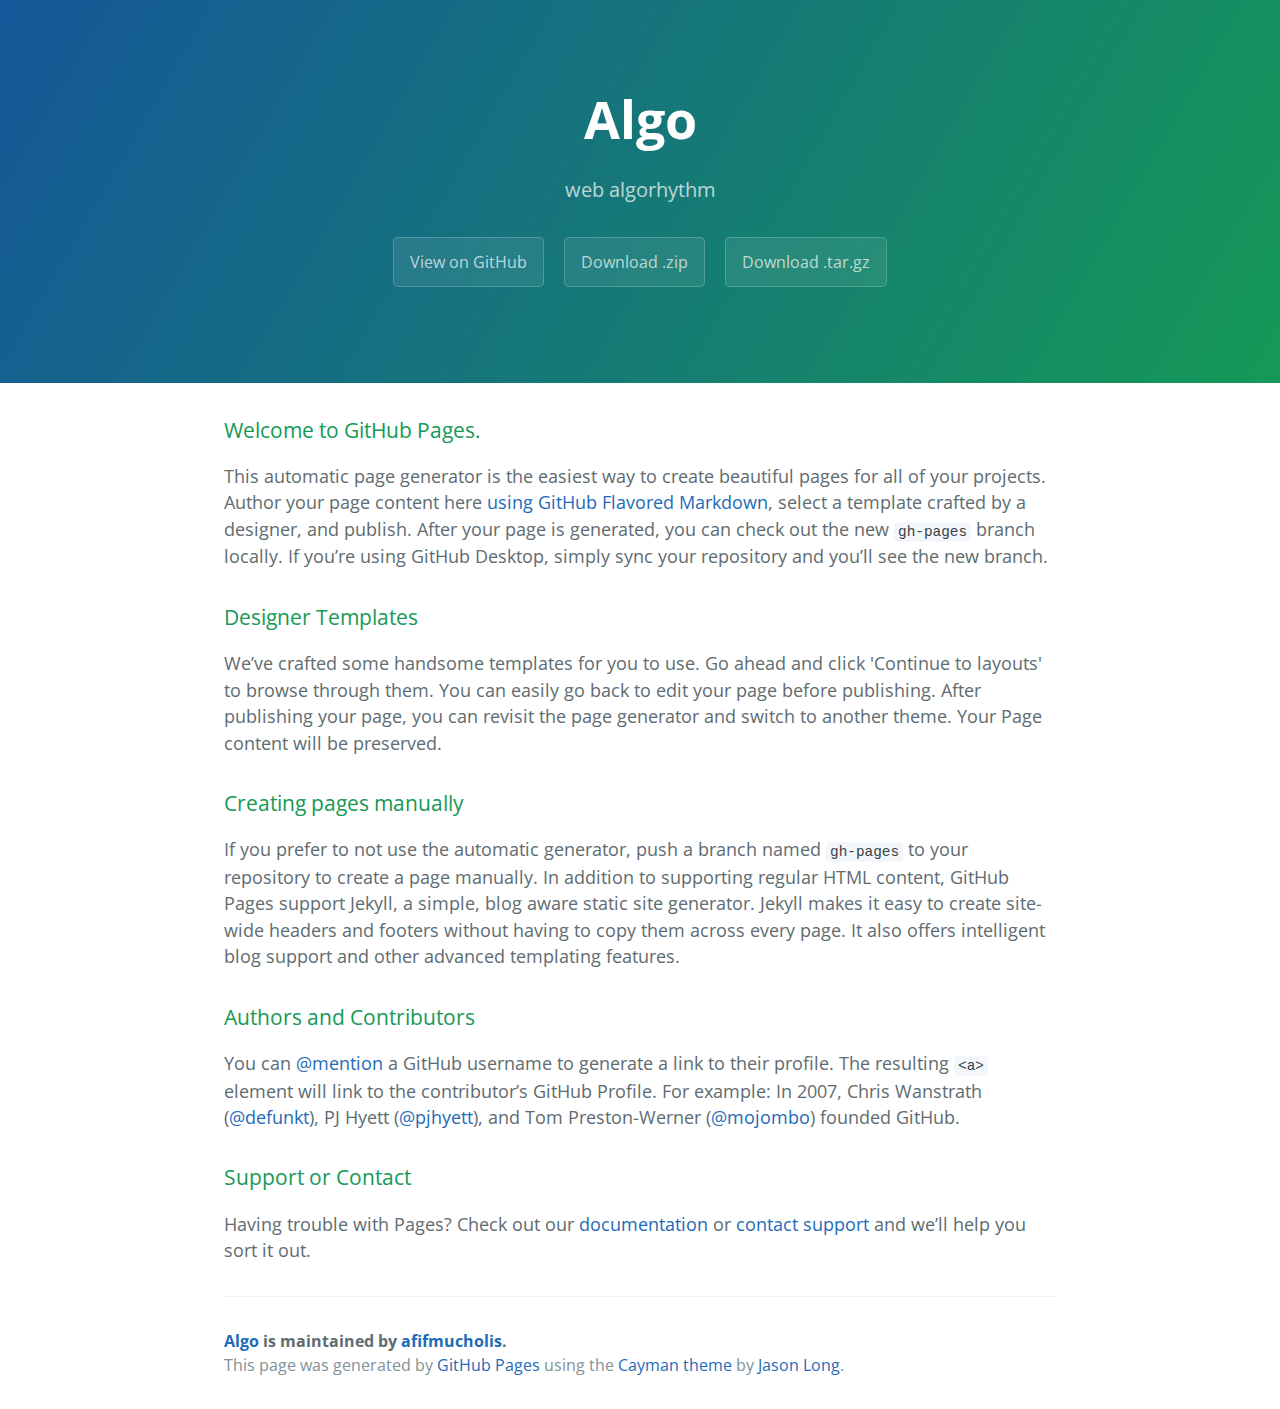
<file: index.html>
<!DOCTYPE html>
<html lang="en-us">
  <head>
    <meta charset="UTF-8">
    <title>Algo by afifmucholis</title>
    <meta name="viewport" content="width=device-width, initial-scale=1">
    <link rel="stylesheet" type="text/css" href="stylesheets/normalize.css" media="screen">
    <link href='https://fonts.googleapis.com/css?family=Open+Sans:400,700' rel='stylesheet' type='text/css'>
    <link rel="stylesheet" type="text/css" href="stylesheets/stylesheet.css" media="screen">
    <link rel="stylesheet" type="text/css" href="stylesheets/github-light.css" media="screen">
  </head>
  <body>
    <section class="page-header">
      <h1 class="project-name">Algo</h1>
      <h2 class="project-tagline">web algorhythm</h2>
      <a href="https://github.com/afifmucholis/algo" class="btn">View on GitHub</a>
      <a href="https://github.com/afifmucholis/algo/zipball/master" class="btn">Download .zip</a>
      <a href="https://github.com/afifmucholis/algo/tarball/master" class="btn">Download .tar.gz</a>
    </section>

    <section class="main-content">
      <h3>
<a id="welcome-to-github-pages" class="anchor" href="#welcome-to-github-pages" aria-hidden="true"><span class="octicon octicon-link"></span></a>Welcome to GitHub Pages.</h3>

<p>This automatic page generator is the easiest way to create beautiful pages for all of your projects. Author your page content here <a href="https://guides.github.com/features/mastering-markdown/">using GitHub Flavored Markdown</a>, select a template crafted by a designer, and publish. After your page is generated, you can check out the new <code>gh-pages</code> branch locally. If you’re using GitHub Desktop, simply sync your repository and you’ll see the new branch.</p>

<h3>
<a id="designer-templates" class="anchor" href="#designer-templates" aria-hidden="true"><span class="octicon octicon-link"></span></a>Designer Templates</h3>

<p>We’ve crafted some handsome templates for you to use. Go ahead and click 'Continue to layouts' to browse through them. You can easily go back to edit your page before publishing. After publishing your page, you can revisit the page generator and switch to another theme. Your Page content will be preserved.</p>

<h3>
<a id="creating-pages-manually" class="anchor" href="#creating-pages-manually" aria-hidden="true"><span class="octicon octicon-link"></span></a>Creating pages manually</h3>

<p>If you prefer to not use the automatic generator, push a branch named <code>gh-pages</code> to your repository to create a page manually. In addition to supporting regular HTML content, GitHub Pages support Jekyll, a simple, blog aware static site generator. Jekyll makes it easy to create site-wide headers and footers without having to copy them across every page. It also offers intelligent blog support and other advanced templating features.</p>

<h3>
<a id="authors-and-contributors" class="anchor" href="#authors-and-contributors" aria-hidden="true"><span class="octicon octicon-link"></span></a>Authors and Contributors</h3>

<p>You can <a href="https://github.com/blog/821" class="user-mention">@mention</a> a GitHub username to generate a link to their profile. The resulting <code>&lt;a&gt;</code> element will link to the contributor’s GitHub Profile. For example: In 2007, Chris Wanstrath (<a href="https://github.com/defunkt" class="user-mention">@defunkt</a>), PJ Hyett (<a href="https://github.com/pjhyett" class="user-mention">@pjhyett</a>), and Tom Preston-Werner (<a href="https://github.com/mojombo" class="user-mention">@mojombo</a>) founded GitHub.</p>

<h3>
<a id="support-or-contact" class="anchor" href="#support-or-contact" aria-hidden="true"><span class="octicon octicon-link"></span></a>Support or Contact</h3>

<p>Having trouble with Pages? Check out our <a href="https://help.github.com/pages">documentation</a> or <a href="https://github.com/contact">contact support</a> and we’ll help you sort it out.</p>

      <footer class="site-footer">
        <span class="site-footer-owner"><a href="https://github.com/afifmucholis/algo">Algo</a> is maintained by <a href="https://github.com/afifmucholis">afifmucholis</a>.</span>

        <span class="site-footer-credits">This page was generated by <a href="https://pages.github.com">GitHub Pages</a> using the <a href="https://github.com/jasonlong/cayman-theme">Cayman theme</a> by <a href="https://twitter.com/jasonlong">Jason Long</a>.</span>
      </footer>

    </section>

  
  </body>
</html>
</file>
<file: stylesheets/stylesheet.css>
* {
  box-sizing: border-box; }

body {
  padding: 0;
  margin: 0;
  font-family: "Open Sans", "Helvetica Neue", Helvetica, Arial, sans-serif;
  font-size: 16px;
  line-height: 1.5;
  color: #606c71; }

a {
  color: #1e6bb8;
  text-decoration: none; }
  a:hover {
    text-decoration: underline; }

.btn {
  display: inline-block;
  margin-bottom: 1rem;
  color: rgba(255, 255, 255, 0.7);
  background-color: rgba(255, 255, 255, 0.08);
  border-color: rgba(255, 255, 255, 0.2);
  border-style: solid;
  border-width: 1px;
  border-radius: 0.3rem;
  transition: color 0.2s, background-color 0.2s, border-color 0.2s; }
  .btn + .btn {
    margin-left: 1rem; }

.btn:hover {
  color: rgba(255, 255, 255, 0.8);
  text-decoration: none;
  background-color: rgba(255, 255, 255, 0.2);
  border-color: rgba(255, 255, 255, 0.3); }

@media screen and (min-width: 64em) {
  .btn {
    padding: 0.75rem 1rem; } }

@media screen and (min-width: 42em) and (max-width: 64em) {
  .btn {
    padding: 0.6rem 0.9rem;
    font-size: 0.9rem; } }

@media screen and (max-width: 42em) {
  .btn {
    display: block;
    width: 100%;
    padding: 0.75rem;
    font-size: 0.9rem; }
    .btn + .btn {
      margin-top: 1rem;
      margin-left: 0; } }

.page-header {
  color: #fff;
  text-align: center;
  background-color: #159957;
  background-image: linear-gradient(120deg, #155799, #159957); }

@media screen and (min-width: 64em) {
  .page-header {
    padding: 5rem 6rem; } }

@media screen and (min-width: 42em) and (max-width: 64em) {
  .page-header {
    padding: 3rem 4rem; } }

@media screen and (max-width: 42em) {
  .page-header {
    padding: 2rem 1rem; } }

.project-name {
  margin-top: 0;
  margin-bottom: 0.1rem; }

@media screen and (min-width: 64em) {
  .project-name {
    font-size: 3.25rem; } }

@media screen and (min-width: 42em) and (max-width: 64em) {
  .project-name {
    font-size: 2.25rem; } }

@media screen and (max-width: 42em) {
  .project-name {
    font-size: 1.75rem; } }

.project-tagline {
  margin-bottom: 2rem;
  font-weight: normal;
  opacity: 0.7; }

@media screen and (min-width: 64em) {
  .project-tagline {
    font-size: 1.25rem; } }

@media screen and (min-width: 42em) and (max-width: 64em) {
  .project-tagline {
    font-size: 1.15rem; } }

@media screen and (max-width: 42em) {
  .project-tagline {
    font-size: 1rem; } }

.main-content :first-child {
  margin-top: 0; }
.main-content img {
  max-width: 100%; }
.main-content h1, .main-content h2, .main-content h3, .main-content h4, .main-content h5, .main-content h6 {
  margin-top: 2rem;
  margin-bottom: 1rem;
  font-weight: normal;
  color: #159957; }
.main-content p {
  margin-bottom: 1em; }
.main-content code {
  padding: 2px 4px;
  font-family: Consolas, "Liberation Mono", Menlo, Courier, monospace;
  font-size: 0.9rem;
  color: #383e41;
  background-color: #f3f6fa;
  border-radius: 0.3rem; }
.main-content pre {
  padding: 0.8rem;
  margin-top: 0;
  margin-bottom: 1rem;
  font: 1rem Consolas, "Liberation Mono", Menlo, Courier, monospace;
  color: #567482;
  word-wrap: normal;
  background-color: #f3f6fa;
  border: solid 1px #dce6f0;
  border-radius: 0.3rem; }
  .main-content pre > code {
    padding: 0;
    margin: 0;
    font-size: 0.9rem;
    color: #567482;
    word-break: normal;
    white-space: pre;
    background: transparent;
    border: 0; }
.main-content .highlight {
  margin-bottom: 1rem; }
  .main-content .highlight pre {
    margin-bottom: 0;
    word-break: normal; }
.main-content .highlight pre, .main-content pre {
  padding: 0.8rem;
  overflow: auto;
  font-size: 0.9rem;
  line-height: 1.45;
  border-radius: 0.3rem; }
.main-content pre code, .main-content pre tt {
  display: inline;
  max-width: initial;
  padding: 0;
  margin: 0;
  overflow: initial;
  line-height: inherit;
  word-wrap: normal;
  background-color: transparent;
  border: 0; }
  .main-content pre code:before, .main-content pre code:after, .main-content pre tt:before, .main-content pre tt:after {
    content: normal; }
.main-content ul, .main-content ol {
  margin-top: 0; }
.main-content blockquote {
  padding: 0 1rem;
  margin-left: 0;
  color: #819198;
  border-left: 0.3rem solid #dce6f0; }
  .main-content blockquote > :first-child {
    margin-top: 0; }
  .main-content blockquote > :last-child {
    margin-bottom: 0; }
.main-content table {
  display: block;
  width: 100%;
  overflow: auto;
  word-break: normal;
  word-break: keep-all; }
  .main-content table th {
    font-weight: bold; }
  .main-content table th, .main-content table td {
    padding: 0.5rem 1rem;
    border: 1px solid #e9ebec; }
.main-content dl {
  padding: 0; }
  .main-content dl dt {
    padding: 0;
    margin-top: 1rem;
    font-size: 1rem;
    font-weight: bold; }
  .main-content dl dd {
    padding: 0;
    margin-bottom: 1rem; }
.main-content hr {
  height: 2px;
  padding: 0;
  margin: 1rem 0;
  background-color: #eff0f1;
  border: 0; }

@media screen and (min-width: 64em) {
  .main-content {
    max-width: 64rem;
    padding: 2rem 6rem;
    margin: 0 auto;
    font-size: 1.1rem; } }

@media screen and (min-width: 42em) and (max-width: 64em) {
  .main-content {
    padding: 2rem 4rem;
    font-size: 1.1rem; } }

@media screen and (max-width: 42em) {
  .main-content {
    padding: 2rem 1rem;
    font-size: 1rem; } }

.site-footer {
  padding-top: 2rem;
  margin-top: 2rem;
  border-top: solid 1px #eff0f1; }

.site-footer-owner {
  display: block;
  font-weight: bold; }

.site-footer-credits {
  color: #819198; }

@media screen and (min-width: 64em) {
  .site-footer {
    font-size: 1rem; } }

@media screen and (min-width: 42em) and (max-width: 64em) {
  .site-footer {
    font-size: 1rem; } }

@media screen and (max-width: 42em) {
  .site-footer {
    font-size: 0.9rem; } }
</file>
<file: stylesheets/github-light.css>
/*
   Copyright 2014 GitHub Inc.

   Licensed under the Apache License, Version 2.0 (the "License");
   you may not use this file except in compliance with the License.
   You may obtain a copy of the License at

       http://www.apache.org/licenses/LICENSE-2.0

   Unless required by applicable law or agreed to in writing, software
   distributed under the License is distributed on an "AS IS" BASIS,
   WITHOUT WARRANTIES OR CONDITIONS OF ANY KIND, either express or implied.
   See the License for the specific language governing permissions and
   limitations under the License.

*/

.pl-c /* comment */ {
  color: #969896;
}

.pl-c1      /* constant, markup.raw, meta.diff.header, meta.module-reference, meta.property-name, support, support.constant, support.variable, variable.other.constant */,
.pl-s .pl-v /* string variable */ {
  color: #0086b3;
}

.pl-e  /* entity */,
.pl-en /* entity.name */ {
  color: #795da3;
}

.pl-s .pl-s1 /* string source */,
.pl-smi      /* storage.modifier.import, storage.modifier.package, storage.type.java, variable.other, variable.parameter.function */ {
  color: #333;
}

.pl-ent /* entity.name.tag */ {
  color: #63a35c;
}

.pl-k /* keyword, storage, storage.type */ {
  color: #a71d5d;
}

.pl-pds              /* punctuation.definition.string, string.regexp.character-class */,
.pl-s                /* string */,
.pl-s .pl-pse .pl-s1 /* string punctuation.section.embedded source */,
.pl-sr               /* string.regexp */,
.pl-sr .pl-cce       /* string.regexp constant.character.escape */,
.pl-sr .pl-sra       /* string.regexp string.regexp.arbitrary-repitition */,
.pl-sr .pl-sre       /* string.regexp source.ruby.embedded */ {
  color: #183691;
}

.pl-v /* variable */ {
  color: #ed6a43;
}

.pl-id /* invalid.deprecated */ {
  color: #b52a1d;
}

.pl-ii /* invalid.illegal */ {
  background-color: #b52a1d;
  color: #f8f8f8;
}

.pl-sr .pl-cce /* string.regexp constant.character.escape */ {
  color: #63a35c;
  font-weight: bold;
}

.pl-ml /* markup.list */ {
  color: #693a17;
}

.pl-mh        /* markup.heading */,
.pl-mh .pl-en /* markup.heading entity.name */,
.pl-ms        /* meta.separator */ {
  color: #1d3e81;
  font-weight: bold;
}

.pl-mq /* markup.quote */ {
  color: #008080;
}

.pl-mi /* markup.italic */ {
  color: #333;
  font-style: italic;
}

.pl-mb /* markup.bold */ {
  color: #333;
  font-weight: bold;
}

.pl-md /* markup.deleted, meta.diff.header.from-file */ {
  background-color: #ffecec;
  color: #bd2c00;
}

.pl-mi1 /* markup.inserted, meta.diff.header.to-file */ {
  background-color: #eaffea;
  color: #55a532;
}

.pl-mdr /* meta.diff.range */ {
  color: #795da3;
  font-weight: bold;
}

.pl-mo /* meta.output */ {
  color: #1d3e81;
}
</file>
